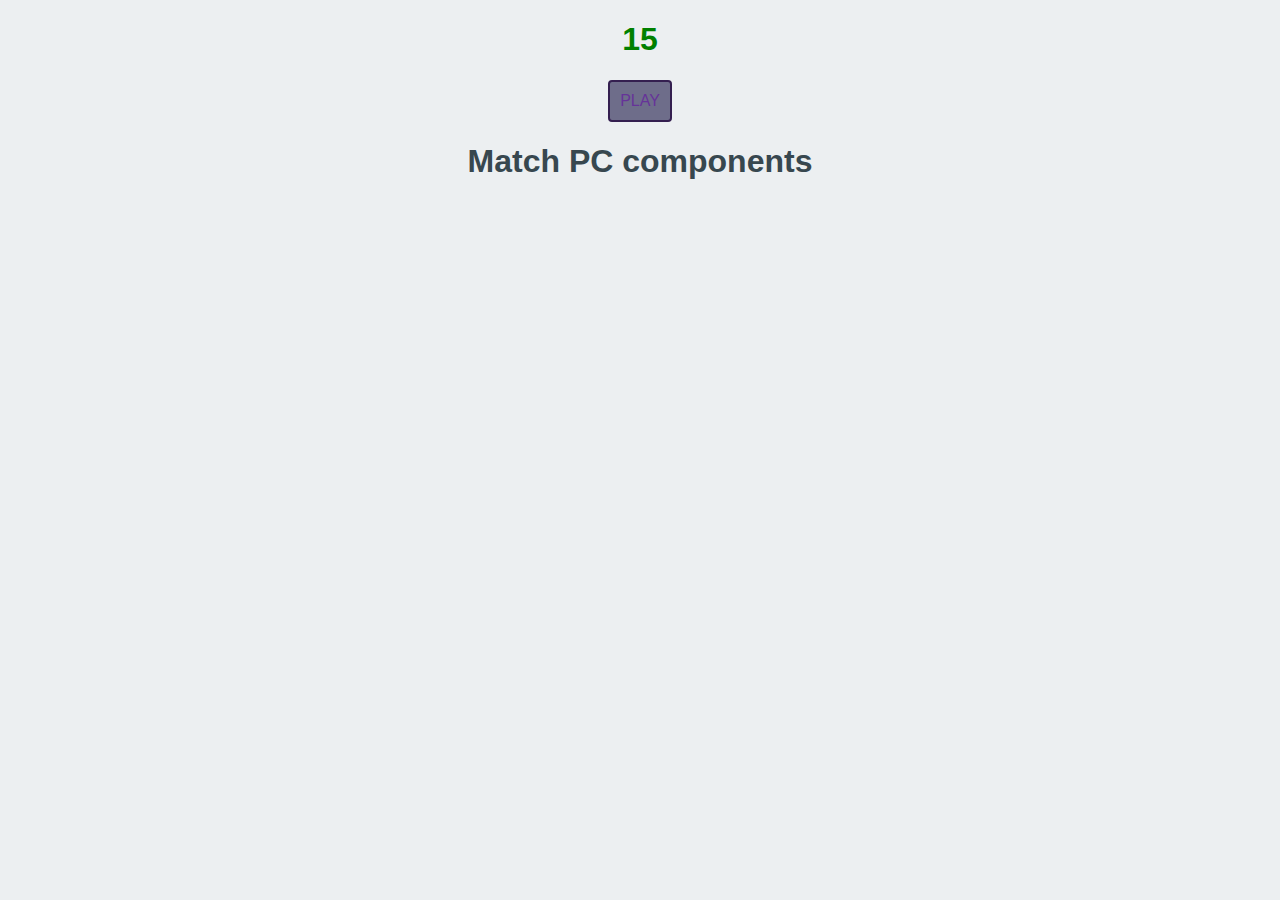
<file: suITsyou-1/suitsYou/computer/index.html>
<!DOCTYPE html>
<html lang="en">
<head>
    <link rel="stylesheet" href="bb.css"/>
    <meta charset="UTF-8">
    <meta http-equiv="X-UA-Compatible" content="IE=edge">
    <meta name="viewport" content="width=device-width, initial-scale=1.0">
    <title>PC Parts Matching Game</title>
   
</head>
<body>
<!-- Timer -->
<h1 id="time" value="15">15</h1>
<button id="start" onclick="countdown()">PLAY</button>

    <h1 id="elh1"> Match PC components</h1>
  


<div id="game">


    <div class="pc">
        <img src="./images/pc.jpeg">
    </div> 


    <main class="container">
<div>
    <ul class="draggable-list">
        <li id="e1" draggable="true">Motherboard</li>
        <li id="e2" draggable="true">Ventilator</li>
        <li id="e3" draggable="true">CPU</li>
        <li id="e4" draggable="true">Graphic & Sound Card</li>
        <li id="e5" draggable="true">Floppy Disk</li>
        <li id="e6" draggable="true">HDD</li>
        <li id="e7" draggable="true">CD ROM </li>
        <li id="e8" draggable="true">Case</li>
    </ul>
</div>
<div>
    <ul class="draggable-list">
        <li id="s7" draggable="true">1</li>
        <li id="s5" draggable="true">2</li>
        <li id="s6" draggable="true">3</li>
        <li id="s1" draggable="true">4</li>
        <li id="s4" draggable="true">5</li>
        <li id="s2" draggable="true">6</li>
        <li id="s3" draggable="true">7</li>
        <li id="s8" draggable="true">8</li>
    </ul>
</div>


</main>



</div>


<div id="endMessage">
    <h2> DONE! </h2>
      <h2> &#129321;</h2> 
</div>


<!-- <button onclick="function_Next_page()"> Next </button>  -->



<script type="text/javascript" src="./js/script.js" > </script>
</body>
</html>
</file>
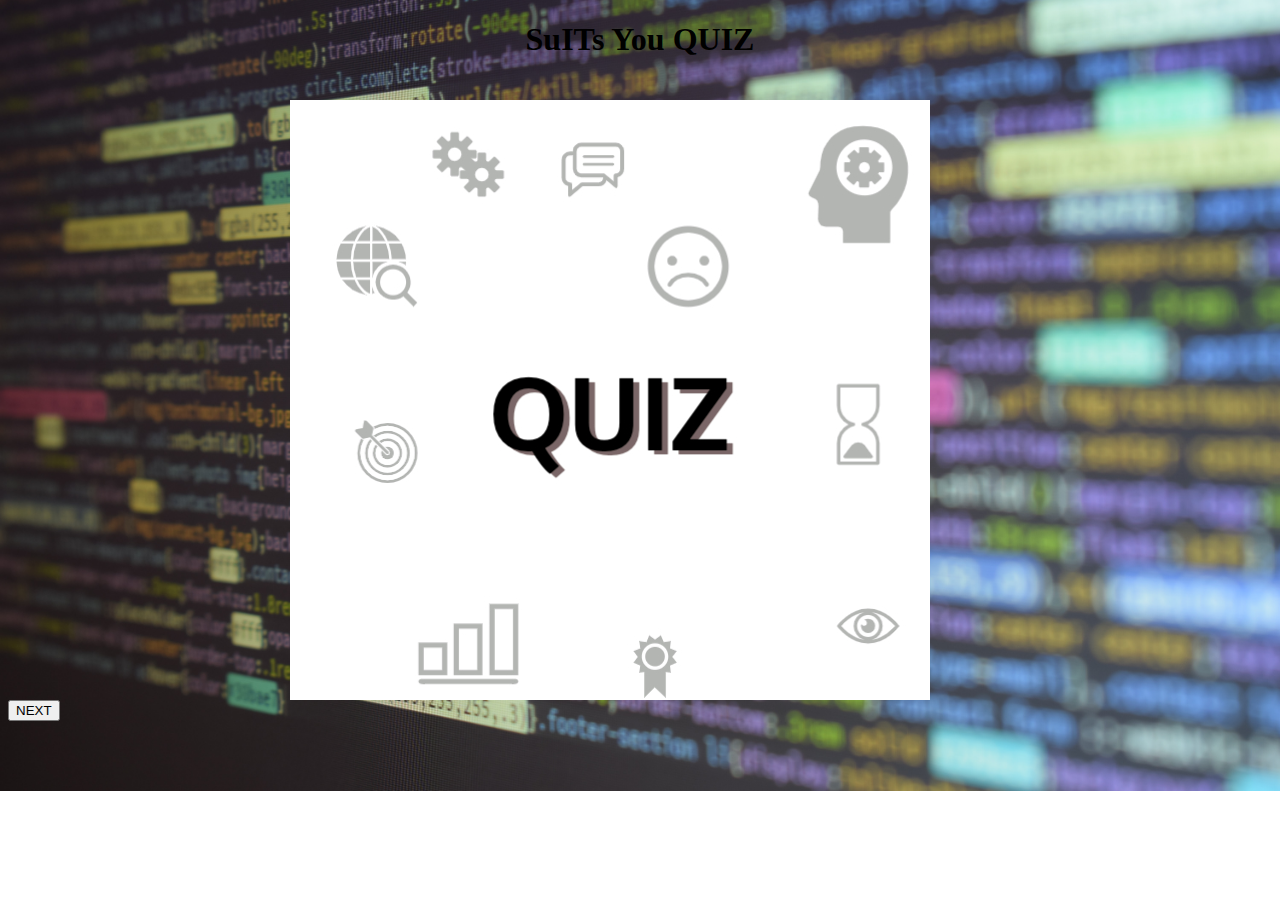
<file: suITsyou-1/suitsYou/Quizindex.html>
<!DOCTYPE html>
<html lang="en">
<head>
    <meta charset="UTF-8">
    <meta http-equiv="X-UA-Compatible" content="IE=edge">
    <meta name="viewport" content="width=device-width, initial-scale=1.0">
    <link rel="stylesheet" href="style/styleQuiz.css">
    <title>Main Page</title>

    <style>
        #mainFrame{
            height: 600px;
            width: 700px;
            overflow: hidden;
            border: none;
        }
    </style>
</head>
<body>
    
<div id="container">
<h1>SuITs You QUIZ</h1>
    <div id="window">
    <iframe id="mainFrame" src="./artwork/quizPIC.jpg" title="frame" > </iframe>
    </div>
    <div id="next">
        <button onclick="change()"> NEXT </button>
    </div>

</div>




<script type="text/javascript"> 



let src1 = "https://cdn-icons-png.flaticon.com/512/196/196685.png";  //testing
let src2 = "./question/q1.html";
let src3 = "./examples/2.jpg";
let src4 = "./computer/index.html";
let src5 = "./personality/index_personnality.html";
let src6;
let src7;
let src8;
let src9;
let src10;

    
let myFrame = document.getElementById("mainFrame");



let counter = 0;

function change() {
    
    //const iframeWindow = myFrame.contentWindow;
    //const iframeDocument = myFrame.contentDocument;

    counter = counter + 1;
    switch (counter) {
        case 1:
        myFrame.src= src1;
        break;
        case 2:
        myFrame.src= src2;
        break;
        case 3:
        myFrame.src= src3;
        break;
        case 4:
        myFrame.src= src4;
        break;
        case 5:
        myFrame.src= src5;
        break;

    }



    console.log(counter)
   
    
} 




</script>
</body>
</html>
</file>
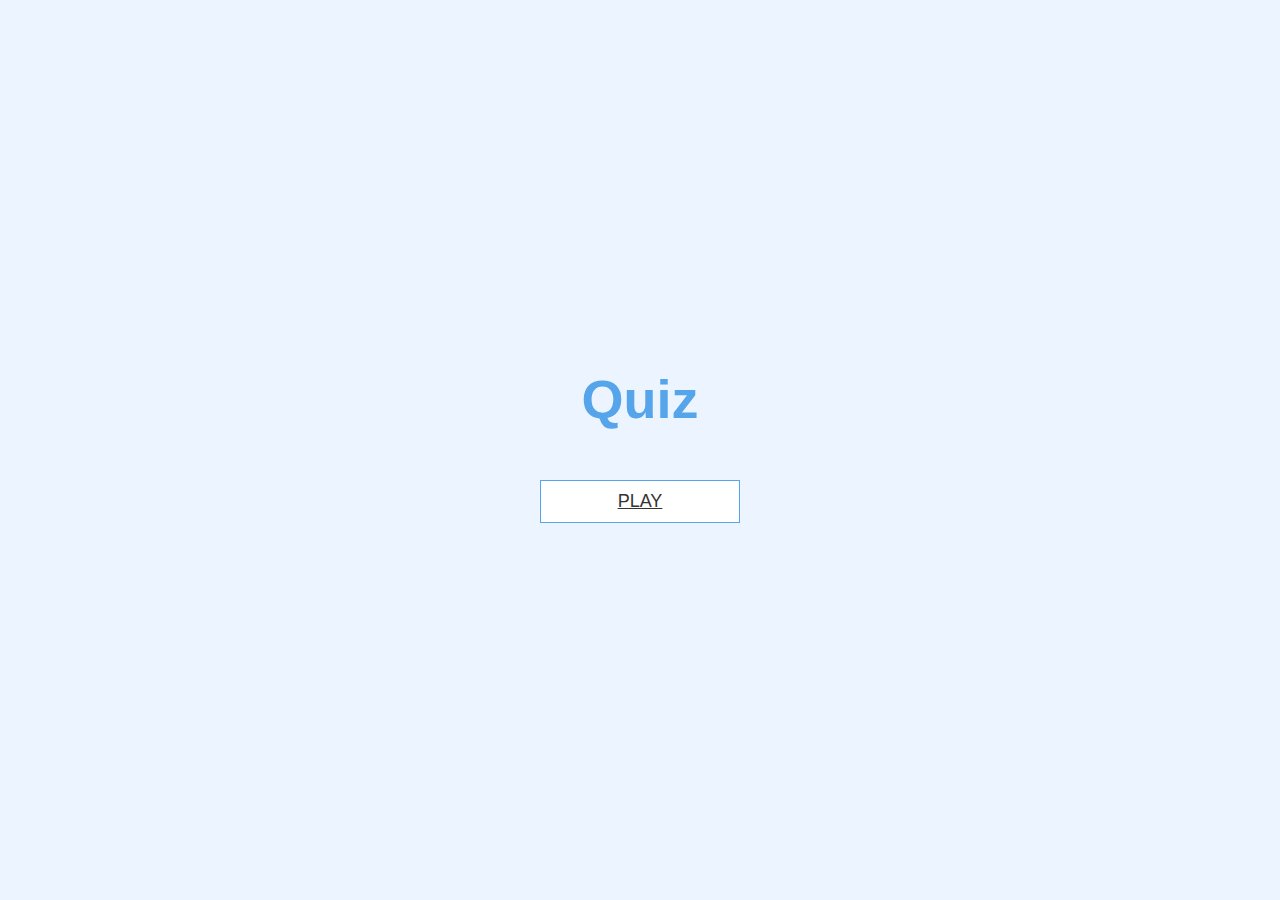
<file: suITsyou-1/suitsYou/personality/index_personnality.html>
<!DOCTYPE html>
<html lang="en">
<head>
    <meta charset="UTF-8">
    <meta http-equiv="X-UA-Compatible" content="IE=edge">
    <meta name="viewport" content="width=device-width, initial-scale=1.0">
    <title>Quizz</title>
    <link rel="stylesheet" href="./styles_personnality/style.css">
</head>
<body>
    <div class="container">
        <div id="home" class="flex-center flex-column">
            <h1>Quiz</h1>
            <p class="btn"> <a href="personnality.html"> PLAY </a> </p>
            <!-- <a class="btn" href="highscore.html">High Scores</a> -->
        </div>
    </div>
</body>
</html>
</file>
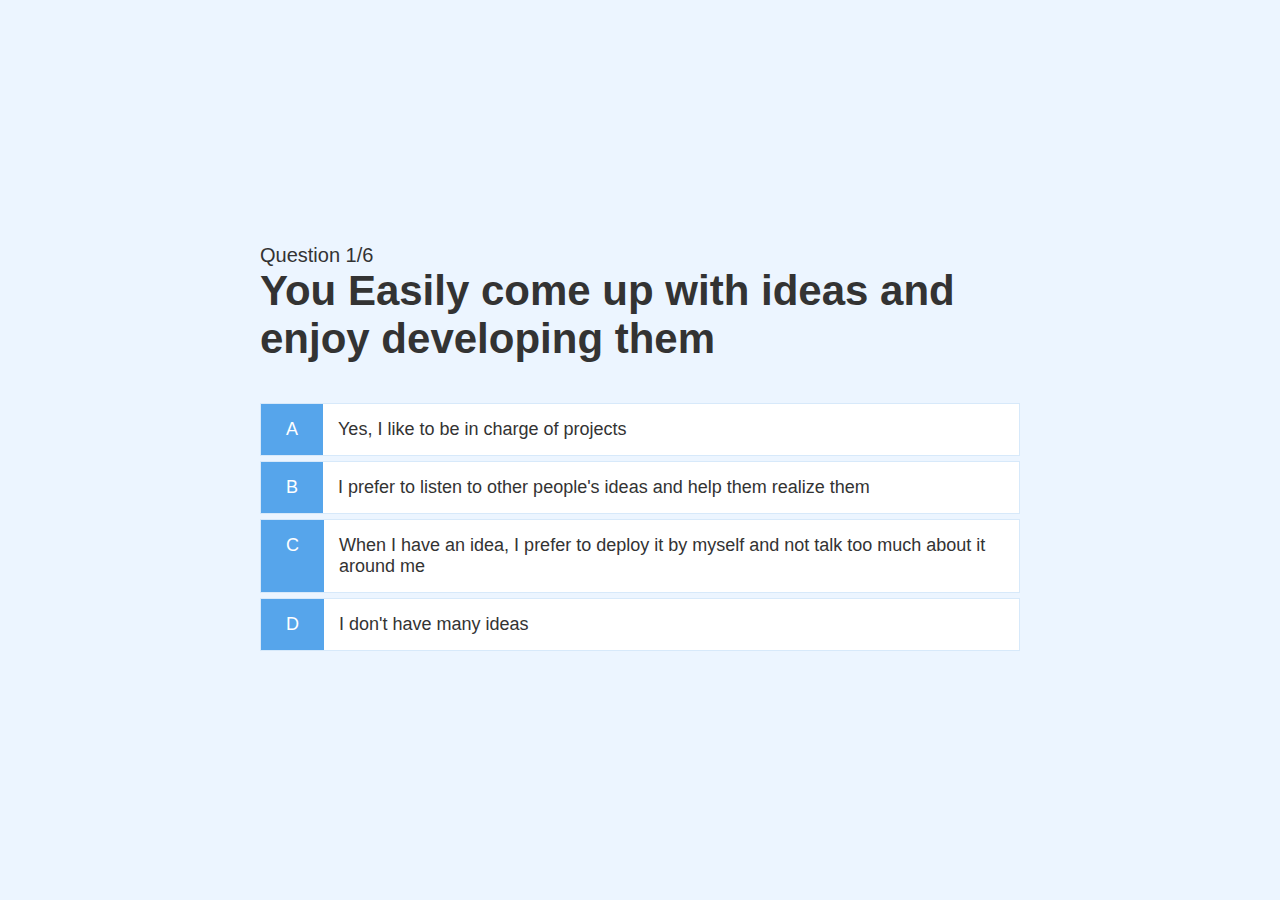
<file: suITsyou-1/suitsYou/personality/personnality.html>
<!DOCTYPE html>
<html lang="en">

<head>
    <meta charset="UTF-8">
    <meta http-equiv="X-UA-Compatible" content="IE=edge">
    <meta name="viewport" content="width=device-width, initial-scale=1.0">
    <title>Play</title>
    <link rel="stylesheet" href="./styles_personnality/style.css">
    <link rel="stylesheet" href="./styles_personnality/game.css">
</head>

<body>
    <div class="container">
        <div id="game" class="justify-center flex-column">
            <!-- hud = head-up display -->
            <div id="hud">
                <div id="hud-item">
                    <p id="progressText" class="hud-prefix">
                        <!-- Ce que l'on veut avoir ici : -->
                        Question
                    </p>
                    <div id="progressBar">
                        <div id="progressBarFull"></div>
                    </div>
                    
                </div>
                <!-- <div id="hud-item">
                    <p class="hud-prefix">
                        
                        Score
                    </p>
                    <h1 class="hud-main-text" id="scoreText">
                        
                        0
                    </h1>
                </div> -->
            </div>
            <h2 id="question">What is the answer to this questions?</h2>
            <div class="choice-container">
                <p class="choice-prefix">A</p>
                <p class="choice-text" data-number="0">Choice 1</p>
            </div>
            <div class="choice-container">
                <p class="choice-prefix">B</p>
                <p class="choice-text" data-number="1">Choice 2</p>
            </div>
            <div class="choice-container">
                <p class="choice-prefix">C</p>
                <p class="choice-text" data-number="2">Choice 3</p>
            </div>
            <div class="choice-container">
                <p class="choice-prefix">D</p>
                <p class="choice-text" data-number="3">Choice 4</p>
            </div>
        </div>
    </div>
    <script src="./personnality.js"></script>
</body>

</html>
</file>
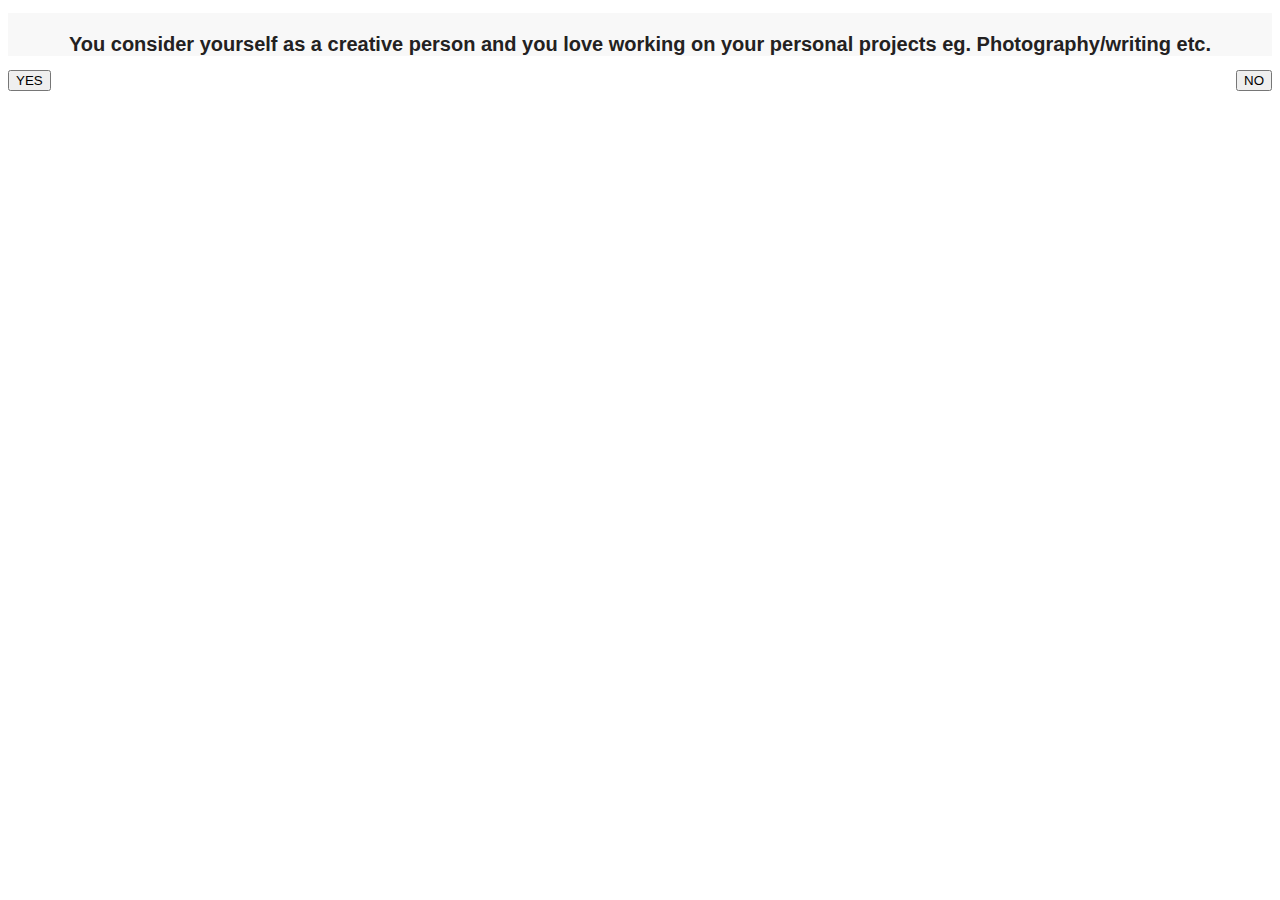
<file: suITsyou-1/suitsYou/question/q1.html>
<!DOCTYPE html>
<html lang="en">
<head>
    <meta charset="UTF-8">
    <meta http-equiv="X-UA-Compatible" content="IE=edge">
    <meta name="viewport" content="width=device-width, initial-scale=1.0">
    <link rel="preconnect" href="https://fonts.googleapis.com"> 
    <title>Document</title>
    <style> 
        h1{
        display: flex;
        justify-content: center;
        align-items: center;
        padding-top: 20px;
        overflow: hidden;
        color: rgb(35, 33, 33);
        font-size: 20px;
        font-family: 'Raleway', sans-serif;
        }

        #q{
            background-color: rgb(248, 248, 248);
        }

        #yes{
            float: left;
        }
        #no{
            float: right;
        }

       


    </style>
</head>
<body>
    <div id="q">
        <h1>You consider yourself  as a creative person and you love working 
            on your personal projects eg. Photography/writing etc. 
        </h1>
        <div>
            <button id="yes">YES</button>
        </div>
        <div>
            <button  id="no">NO</button>
        </div>
    </div>
   
</body>
</html>
</file>
<file: suITsyou-1/suitsYou/computer/bb.css>
/*Displaying game content  */
#game{
    display: none;  

}

#start {
    color: rebeccapurple;
    background-color: #6e6d8a;
    border: 2px solid #341f50;
}


#time{
    color: green;
}


.container {
    max-width: 960px;
    margin: auto;
}

.pc{
    display: flex;
    justify-content: center;
}

body {
    background-color: #eceff1;
    font-family: sans-serif;
    color: #37474f;

}

h1, h2 {
    text-align: center;
}

main{
display: grid;
grid-template-columns: repeat(2, 1fr);
grid-gap: 5px;
}

.draggable-list{
    padding: 5px;
}

li{
    list-style: none;
    padding: 10px;
    margin: 5px;
    background-color: #cfd8dc;
    border: 1px solid #b0bec5;
    color: rgb(116, 116, 156);
    cursor: grab;
    
}


/*.over{
    background-color: #90a4ae;
}*/



button {
    margin: auto;
    cursor: pointer;
    display: block;
    padding: 10px;
    font-size: 16px;
    border-radius: 4px;
    border: none;
}

button:hover{
    background-color: #516a75;
}

#endMessage{
    display: none;
}




/*  TIMER STYLE   */
</file>
<file: suITsyou-1/suitsYou/style/styleQuiz.css>
/* body, html {
    height: 100%;
    margin: 0;
  } */


body{
    background-image: url(../artwork/code.jpg);
    height: 100%; 
    background-position: center;
    background-repeat: no-repeat;
    background-size: cover;
    }


h1{
    display: flex;
    justify-content: center;
}

 #window{
    display: flex;
    justify-content: center;
    align-items: center;
    padding-top: 20px;
    overflow: hidden;
}
</file>
<file: suITsyou-1/suitsYou/personality/styles_personnality/style.css>
:root{
    background-color: #ecf5ff;
    font-size: 62.5%;
}

*{
    box-sizing: border-box;
    font-family: Arial, Helvetica, sans-serif;
    margin: 0;
    padding: 0;
    color:#333;
}

h1,
h2,
h3,
h4{
    margin-bottom: 1rem;
}

h1{
    font-size: 5.4rem;
    color: #56a5eb;
    margin-bottom: 5rem;
}

h1 > span {
    font-size: 2.4rem;
    font-weight: 500;;
}

h2{
    font-size: 4.2rem;
    margin-bottom: 4rem;
    font-weight: 700;
}

h3{
    font-size: 2.8rem;
    font-weight: 500;
}

/* Utilities */

/* Center  */
.container{
    width: 100vw;
    height: 100vh;
    /* using flex-box */
    display: flex;
    /*centre horizontalement*/
    justify-content: center;
    /*centre verticalement*/
    align-items: center;
    max-width: 80rem;
    margin: 0 auto;
    padding: 2rem;
}
/* Pour tous les enfants du container */
.container > *{
    width: 100%;
}

/* On set les choses de manière verticale plutôt qu'horizontale */
.flex-column{
    display: flex;
    flex-direction: column;
}

.flex-center{
    justify-content: center;
    align-items: center;
}

.justify-center{
    justify-content: center;
}

.text-center{
    text-align: center;
}

/* Pour cacher des choses */
.hidden{
    display: none;
}

/* BUTTONS */

.btn{
    font-size: 1.8rem;
    padding: 1rem;
    width: 20rem;
    text-align: center;
    border: 0.1rem solid #56a5eb;
    margin-bottom: 1rem;
    text-decoration: none;
    color: #56a5eb;
    background-color: white;
}

.btn:hover{
    cursor: pointer;
    box-shadow: 0 0.4rem 1.4rem 0 rgba(86, 185, 235, 0.5);
    transform: translateY(-0.1rem);
    transition: transform 150ms;
}

.btn[disabled]:hover{
    cursor:  not-allowed;
    box-shadow: none;
    transform: none;
}

/* FORMS */

form {

    width : 100%;
    display: flex;
    flex-direction: column;
    align-items: center;
}

input{
    margin-bottom: 1rem;
    width: 20rem;
    padding: 1.5rem;
    font-size: 1.8rem;
    border: none;
    box-shadow: 0 0.1rem 1.4rem 0 rgba(86, 185, 235, 0.5);
}

input::placeholder{
    color: #aaa;
}
</file>
<file: suITsyou-1/suitsYou/personality/styles_personnality/game.css>
/* //container de l'ensemble préfixe + choix */
.choice-container{
    display: flex;
    margin-bottom: 0.5rem;
    width: 100%;
    font-size: 1.8rem;
    border: 0.1rem solid rgba(86, 165, 235, 0.24);
    background-color: white;
}

.choice-container:hover{
    cursor: pointer;
    box-shadow: 0 0.4rem 1.4rem 0 rgba(86, 185, 235, 0.5);
    transform: translateY(-0.1rem);
    transition: transform 150ms;
}
/* container avec le n° du choix (A, B, C, D) */
.choice-prefix {
    padding: 1.5rem 2.5rem;
    background-color: #56a5eb;
    color: white;
}
/* container avec le texte du choix*/
.choice-text{
    padding: 1.5rem;
    width: 100%;
}

.correct{
    background-color: #28a745;
}

.incorrect{
    background-color: #dc3545;
}

/* HUD */

#hud {
    display: flex;
    justify-content: space-between;
}

.hud-prefix{
    text-align: center;
    font-size: 2rem;
}

.hud-main-text{
    text-align: center;
}

/* Progress Bar */

/* #progressBar{
    width : 20rem;
    height: 4rem;
    border: 0.3rem solid #56a5eb;
    margin-top: 1.5rem;
}

#progressBarFull{
    height : 3.4rem;
    background-color: #56a5eb;
    /* c'est avec la width que l'on va jouer pour le remplissage ! */
    width: 0%;
} */
</file>
